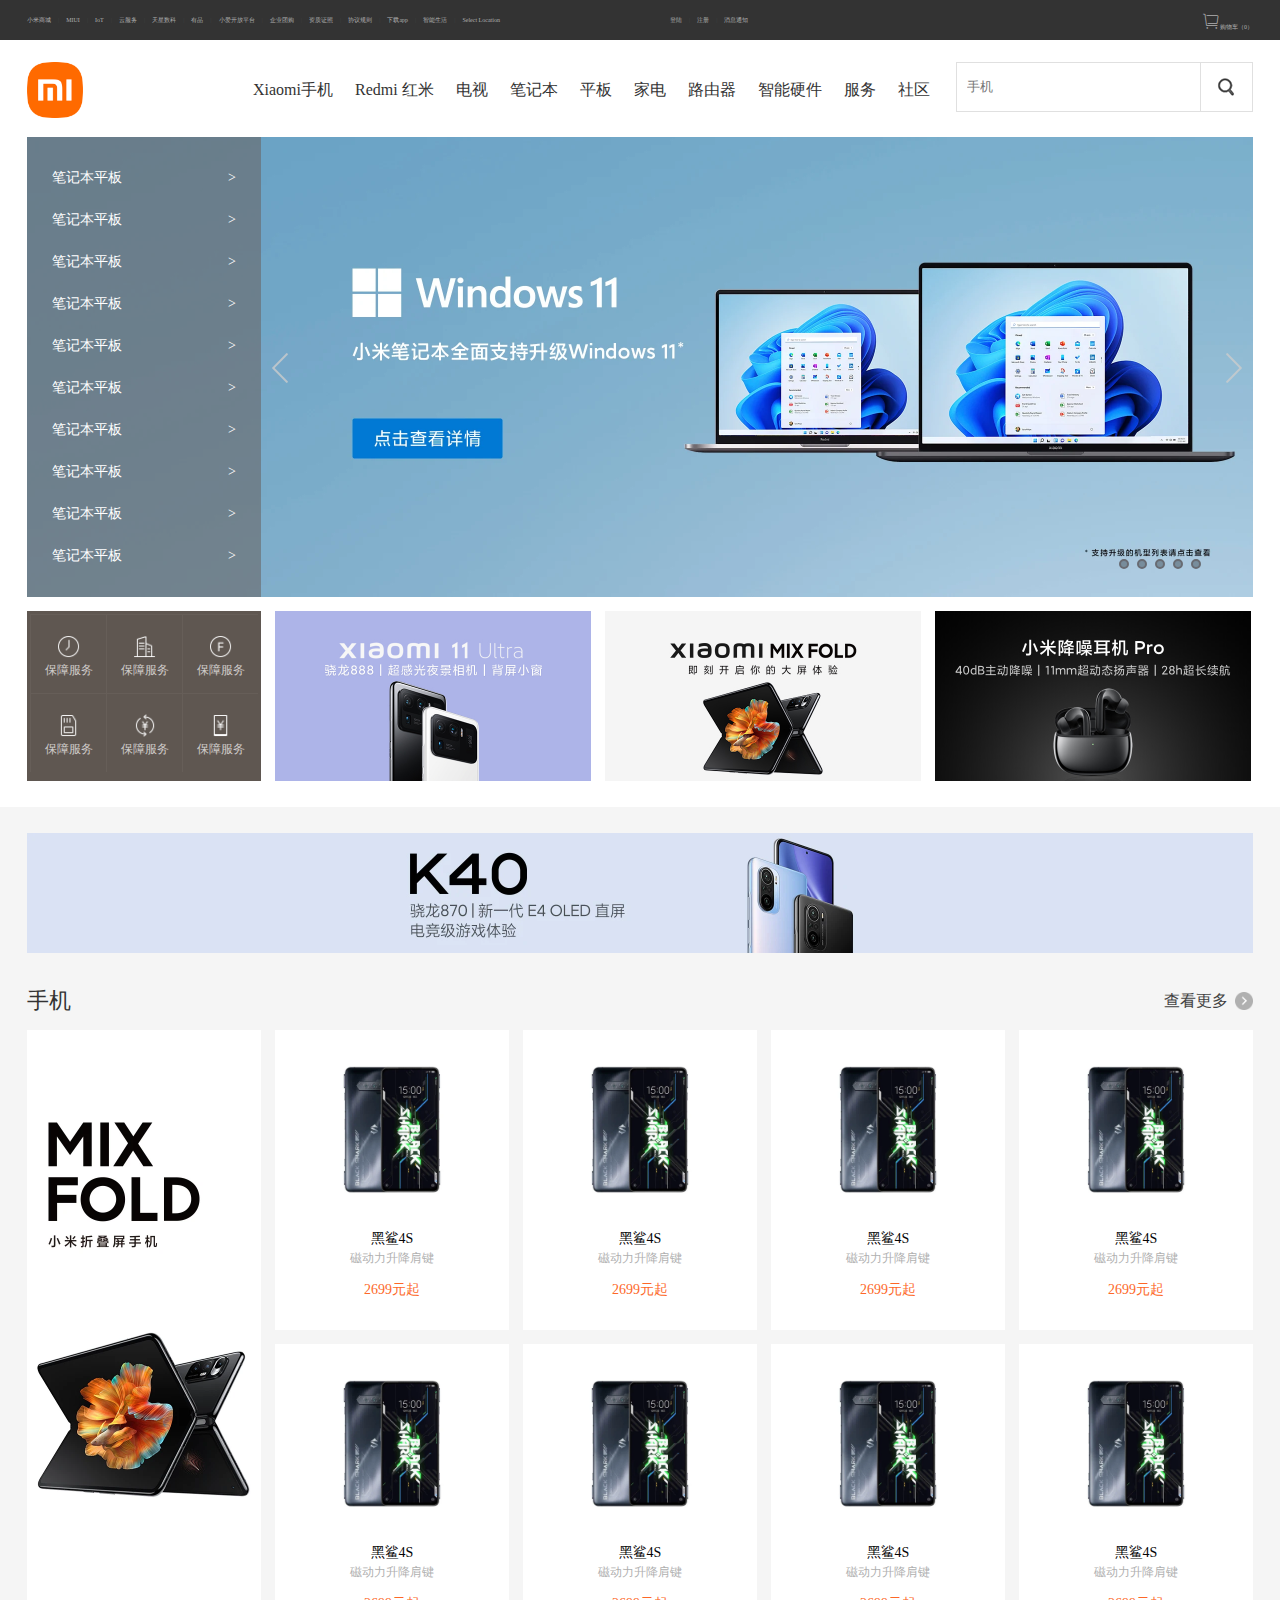
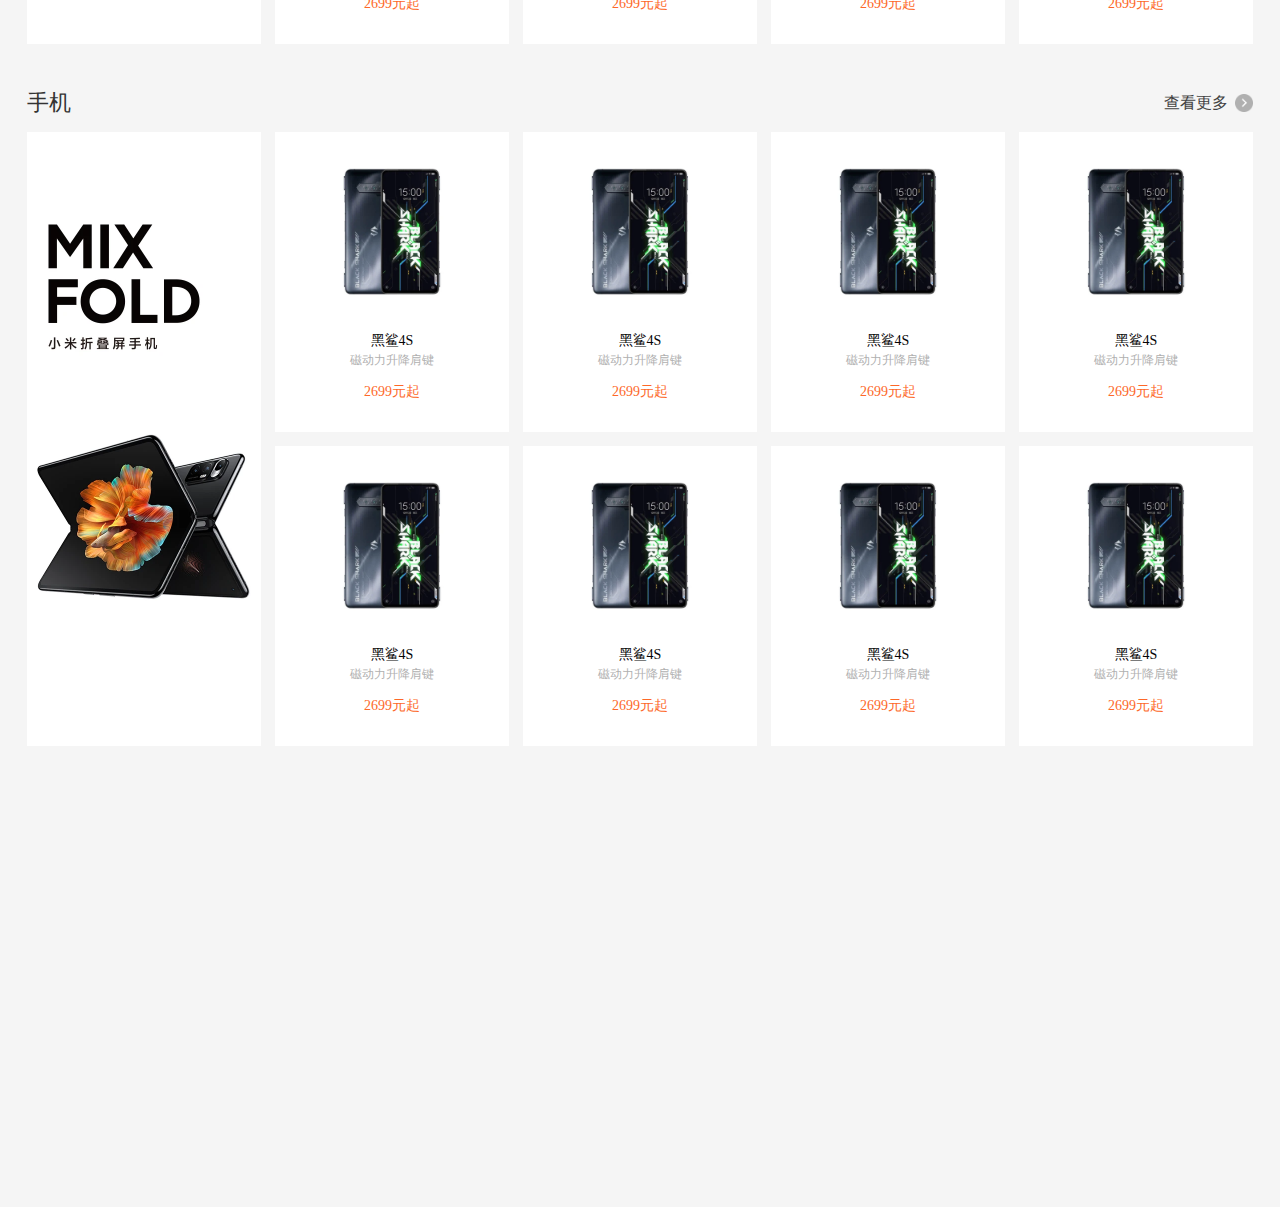
<file: index.html>
<!DOCTYPE html>
<html lang="ch">

<head>
    <meta charset="UTF-8">
    <meta http-equiv="X-UA-Compatible" content="IE=edge">
    <meta name="viewport" content="width=1, initial-scale=1.0">
    <title>Document</title>
    <link rel="stylesheet" href="style.css">
    <style>
        @font-face {
            font-family: 'icomoon';
            src: url('fonts/icomoon.eot?7kkyc2');
            src: url('fonts/icomoon.eot?7kkyc2#iefix') format('embedded-opentype'),
                url('fonts/icomoon.ttf?7kkyc2') format('truetype'),
                url('fonts/icomoon.woff?7kkyc2') format('woff'),
                url('fonts/icomoon.svg?7kkyc2#icomoon') format('svg');
            font-weight: normal;
            font-style: normal;
        }
    </style>

</head>

<body>
    <!-- 顶部 -->
    <div class="top">
        <div class="w">
            <div class="top-nav">
                <ul>
                    <li><a href="#">小米商城</a> <span>|</span> </li>
                    <li><a href="#">MIUI</a> <span>|</span> </li>
                    <li><a href="#">IoT</a> <span> | </span></li>
                    <li><a href="#">云服务</a> <span> | </span></li>
                    <li><a href="#">天星数科</a> <span> | </span></li>
                    <li><a href="#">有品</a> <span> | </span></li>
                    <li><a href="#">小爱开放平台</a> <span> | </span></li>
                    <li><a href="#">企业团购</a> <span> | </span></li>
                    <li><a href="#">资质证照</a> <span> | </span></li>
                    <li><a href="#">协议规则</a> <span> | </span></li>
                    <li><a href="#">下载app</a> <span> | </span></li>
                    <li><a href="#">智能生活</a> <span> | </span></li>
                    <li><a href="#">Select Location</a></li>
                </ul>
                <div class="login">
                    <ul>
                        <li><a href="#">登陆</a> <span> | </span></li>
                        <li><a href="#">注册</a> <span> | </span></li>
                        <li><a href="#">消息通知</a></li>

                    </ul>
                </div>

                <div class="gouwuche">
                    <a href="#">
                        <span>购物车（0）</span>

                    </a>
                </div>
            </div>

        </div>
    </div>

    <!-- 头部 -->
    <div class="header w">
        <div class="logo">
            <a href="#"><img src="images/logo-mi2.png"></a>
        </div>
        <!-- 头部导航栏 -->
        <div class="header-nav">
            <ul>
                <li><a href="#">Xiaomi手机</a></li>
                <li><a href="#">Redmi 红米</a></li>
                <li><a href="#">电视</a></li>
                <li><a href="#">笔记本</a></li>
                <li><a href="#">平板</a></li>
                <li><a href="#">家电</a></li>
                <li><a href="#">路由器</a></li>
                <li><a href="#">智能硬件</a></li>
                <li><a href="#">服务</a></li>
                <li><a href="#">社区</a></li>
            </ul>
        </div>
        <!-- 搜索框 -->
        <div class="search">
            <input type="text" id="search-k" value="手机">
            <input type="submit" value="" id="anniu">
        </div>
    </div>

    <!-- banner -->
    <div class="banner w">
        <div class="slider">
            <div class="arrow">
                <a href="#" class="arrow-l"></a>
                <a href="#" class="arrow-r"></a>
            </div>
            <div class="circle">
                <ul>
                    <li><a href="#"></a></li>
                    <li><a href="#"></a></li>
                    <li><a href="#"></a></li>
                    <li><a href="#"></a></li>
                    <li><a href="#"></a></li>
                </ul>
            </div>

        </div>

        <div class="subnav">
            <ul>
                <li><a href="#">笔记本平板 <span>></span> </a></li>
                <li><a href="#">笔记本平板 <span>></span> </a></li>
                <li><a href="#">笔记本平板 <span>></span> </a></li>
                <li><a href="#">笔记本平板 <span>></span> </a></li>
                <li><a href="#">笔记本平板 <span>></span> </a></li>
                <li><a href="#">笔记本平板 <span>></span> </a></li>
                <li><a href="#">笔记本平板 <span>></span> </a></li>
                <li><a href="#">笔记本平板 <span>></span> </a></li>
                <li><a href="#">笔记本平板 <span>></span> </a></li>
                <li><a href="#">笔记本平板 <span>></span> </a></li>
            </ul>
        </div>
    </div>

    <!-- banner2 -->
    <div class="channel w">
        <div class="home">
            <ul>
                <li>
                    <a href="#" class="icon1">
                        <span>保障服务</span>
                    </a>
                </li>
                <li>
                    <a href="#" class="icon2">
                        <span>保障服务</span>
                    </a>
                </li>
                <li>
                    <a href="#" class="icon3">
                        <span>保障服务</span>
                    </a>
                </li>
                <li>
                    <a href="#" class="icon4">
                        <span>保障服务</span>
                    </a>
                </li>
                <li>
                    <a href="#" class="icon5">
                        <span>保障服务</span>
                    </a>
                </li>
                <li>
                    <a href="#" class="icon6">
                        <span>保障服务</span>
                    </a>
                </li>
            </ul>
        </div>

        <div class="homesub">
            <ul>
                <li>
                    <a href="#">
                        <img src="images/homesub1.jpeg">
                    </a>
                </li>
                <li>
                    <a href="#">
                        <img src="images/homesub2.jpeg">
                    </a>
                </li>
                <li>
                    <a href="#">
                        <img src="images/homesub3.png">
                    </a>
                </li>
            </ul>
        </div>
    </div>


    <!-- product  -->
    <div class="products">
        <div class="k40 w">
            <a href="#"><img src="images/k40.webp"></a>
        </div>
        <div class="phone w">
            <div class="phone-hd">
                <h4>手机</h4>
                <a href="#">查看更多</a>
            </div>
            <div class="phone-bd">
                <a href="#"><img src="images/phone-bd1.webp" id="phone-frist"></a>
                <ul>
                    <li>
                        <a href="#">
                            <img src="images/phone-bd2.webp">
                            <div class="phone-bd-info">
                                <h4>黑鲨4S</h4>
                                <p>磁动力升降肩键</p>
                                <p class="fc-orange">2699元起</p>
                            </div>
                        </a>
                    </li>
                    <li>
                        <a href="#">
                            <img src="images/phone-bd2.webp">
                            <div class="phone-bd-info">
                                <h4>黑鲨4S</h4>
                                <p>磁动力升降肩键</p>
                                <p class="fc-orange">2699元起</p>
                            </div>
                        </a>
                    </li>
                    <li>
                        <a href="#">
                            <img src="images/phone-bd2.webp">
                            <div class="phone-bd-info">
                                <h4>黑鲨4S</h4>
                                <p>磁动力升降肩键</p>
                                <p class="fc-orange">2699元起</p>
                            </div>
                        </a>
                    </li>
                    <li>
                        <a href="#">
                            <img src="images/phone-bd2.webp">
                            <div class="phone-bd-info">
                                <h4>黑鲨4S</h4>
                                <p>磁动力升降肩键</p>
                                <p class="fc-orange">2699元起</p>
                            </div>
                        </a>
                    </li>
                    <li>
                        <a href="#">
                            <img src="images/phone-bd2.webp">
                            <div class="phone-bd-info">
                                <h4>黑鲨4S</h4>
                                <p>磁动力升降肩键</p>
                                <p class="fc-orange">2699元起</p>
                            </div>
                        </a>
                    </li>
                    <li>
                        <a href="#">
                            <img src="images/phone-bd2.webp">
                            <div class="phone-bd-info">
                                <h4>黑鲨4S</h4>
                                <p>磁动力升降肩键</p>
                                <p class="fc-orange">2699元起</p>
                            </div>
                        </a>
                    </li>
                    <li>
                        <a href="#">
                            <img src="images/phone-bd2.webp">
                            <div class="phone-bd-info">
                                <h4>黑鲨4S</h4>
                                <p>磁动力升降肩键</p>
                                <p class="fc-orange">2699元起</p>
                            </div>
                        </a>
                    </li>
                    <li>
                        <a href="#">
                            <img src="images/phone-bd2.webp">
                            <div class="phone-bd-info">
                                <h4>黑鲨4S</h4>
                                <p>磁动力升降肩键</p>
                                <p class="fc-orange">2699元起</p>
                            </div>
                        </a>
                    </li>
                </ul>
            </div>
        </div>

        <div class="phone w">
            <div class="phone-hd">
                <h4>手机</h4>
                <a href="#">查看更多</a>
            </div>
            <div class="phone-bd">
                <a href="#"><img src="images/phone-bd1.webp" id="phone-frist"></a>
                <ul>
                    <li>
                        <a href="#">
                            <img src="images/phone-bd2.webp">
                            <div class="phone-bd-info">
                                <h4>黑鲨4S</h4>
                                <p>磁动力升降肩键</p>
                                <p class="fc-orange">2699元起</p>
                            </div>
                        </a>
                    </li>
                    <li>
                        <a href="#">
                            <img src="images/phone-bd2.webp">
                            <div class="phone-bd-info">
                                <h4>黑鲨4S</h4>
                                <p>磁动力升降肩键</p>
                                <p class="fc-orange">2699元起</p>
                            </div>
                        </a>
                    </li>
                    <li>
                        <a href="#">
                            <img src="images/phone-bd2.webp">
                            <div class="phone-bd-info">
                                <h4>黑鲨4S</h4>
                                <p>磁动力升降肩键</p>
                                <p class="fc-orange">2699元起</p>
                            </div>
                        </a>
                    </li>
                    <li>
                        <a href="#">
                            <img src="images/phone-bd2.webp">
                            <div class="phone-bd-info">
                                <h4>黑鲨4S</h4>
                                <p>磁动力升降肩键</p>
                                <p class="fc-orange">2699元起</p>
                            </div>
                        </a>
                    </li>
                    <li>
                        <a href="#">
                            <img src="images/phone-bd2.webp">
                            <div class="phone-bd-info">
                                <h4>黑鲨4S</h4>
                                <p>磁动力升降肩键</p>
                                <p class="fc-orange">2699元起</p>
                            </div>
                        </a>
                    </li>
                    <li>
                        <a href="#">
                            <img src="images/phone-bd2.webp">
                            <div class="phone-bd-info">
                                <h4>黑鲨4S</h4>
                                <p>磁动力升降肩键</p>
                                <p class="fc-orange">2699元起</p>
                            </div>
                        </a>
                    </li>
                    <li>
                        <a href="#">
                            <img src="images/phone-bd2.webp">
                            <div class="phone-bd-info">
                                <h4>黑鲨4S</h4>
                                <p>磁动力升降肩键</p>
                                <p class="fc-orange">2699元起</p>
                            </div>
                        </a>
                    </li>
                    <li>
                        <a href="#">
                            <img src="images/phone-bd2.webp">
                            <div class="phone-bd-info">
                                <h4>黑鲨4S</h4>
                                <p>磁动力升降肩键</p>
                                <p class="fc-orange">2699元起</p>
                            </div>
                        </a>
                    </li>
                </ul>
            </div>
        </div>
    </div>
    </div>
</body>

</html>
</file>
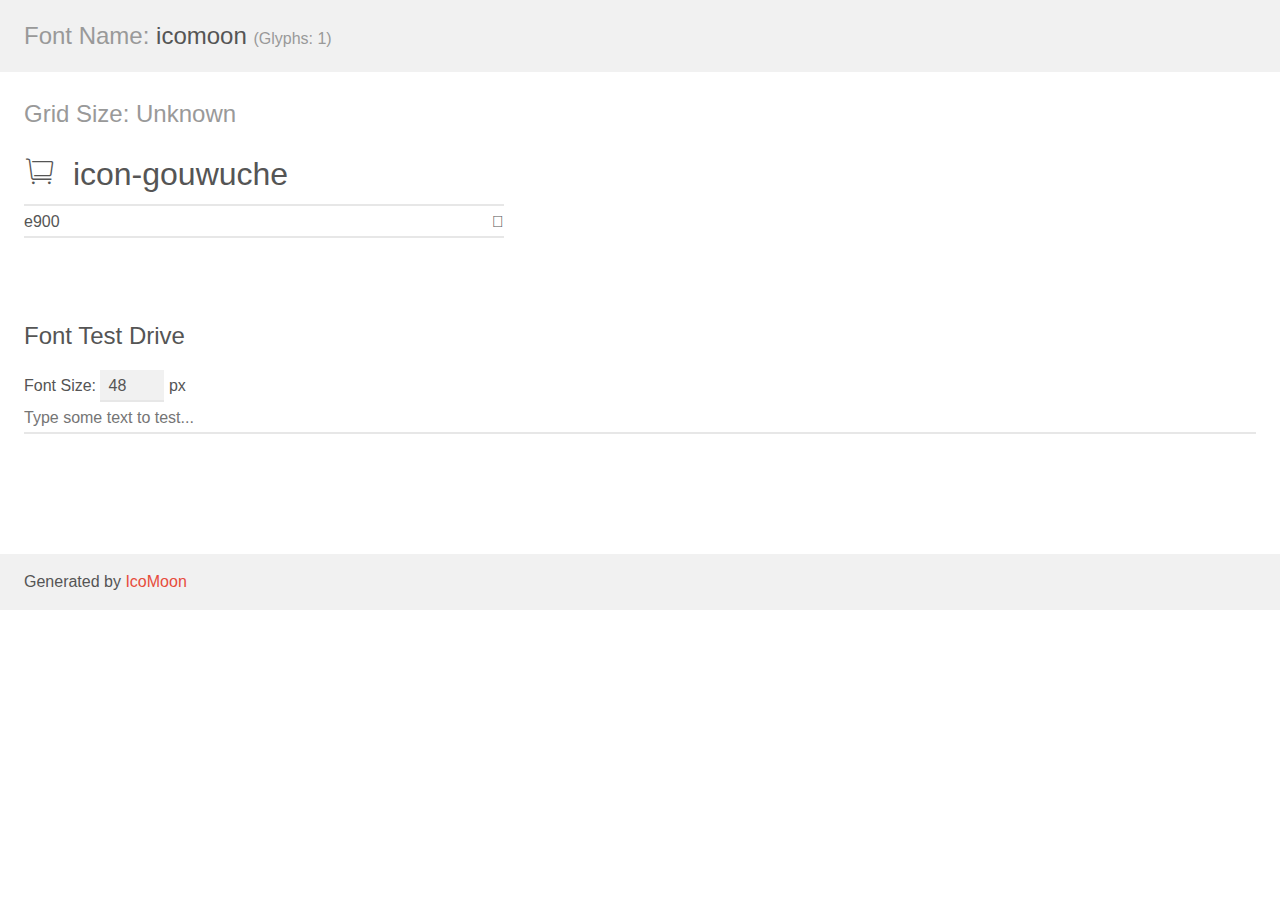
<file: icomoon/demo.html>
<!doctype html>
<html>
<head>
    <meta charset="utf-8">
    <title>IcoMoon Demo</title>
    <meta name="description" content="An Icon Font Generated By IcoMoon.io">
    <meta name="viewport" content="width=device-width, initial-scale=1">
    <link rel="stylesheet" href="demo-files/demo.css">
    <link rel="stylesheet" href="style.css"></head>
<body>
    <div class="bgc1 clearfix">
        <h1 class="mhmm mvm"><span class="fgc1">Font Name:</span> icomoon <small class="fgc1">(Glyphs:&nbsp;1)</small></h1>
    </div>
    <div class="clearfix mhl ptl">
        <h1 class="mvm mtn fgc1">Grid Size: Unknown</h1>
        <div class="glyph fs1">
            <div class="clearfix bshadow0 pbs">
                <span class="icon-gouwuche"></span>
                <span class="mls"> icon-gouwuche</span>
            </div>
            <fieldset class="fs0 size1of1 clearfix hidden-false">
                <input type="text" readonly value="e900" class="unit size1of2" />
                <input type="text" maxlength="1" readonly value="&#xe900;" class="unitRight size1of2 talign-right" />
            </fieldset>
            <div class="fs0 bshadow0 clearfix hidden-true">
                <span class="unit pvs fgc1">liga: </span>
                <input type="text" readonly value="" class="liga unitRight" />
            </div>
        </div>
    </div>

    <!--[if gt IE 8]><!-->
    <div class="mhl clearfix mbl">
        <h1>Font Test Drive</h1>
        <label>
            Font Size: <input id="fontSize" type="number" class="textbox0 mbm"
            min="8" value="48" />
            px
        </label>
        <input id="testText" type="text" class="phl size1of1 mvl"
        placeholder="Type some text to test..." value=""/>
        <div id="testDrive" class="icon-" style="font-family: icomoon">&nbsp;
        </div>
    </div>
    <!--<![endif]-->
    <div class="bgc1 clearfix">
        <p class="mhl">Generated by <a href="https://icomoon.io/app">IcoMoon</a></p>
    </div>

    <script src="demo-files/demo.js"></script>
</body>
</html>
</file>
<file: style.css>
@font-face {
  font-family: "iconfont";
  src: url("iconfont.ttf?t=1635397403487") format("truetype");
}
.iconfont {
  font-family: "iconfont" !important;
  font-size: 16px;
  font-style: normal;
  -webkit-font-smoothing: antialiased;
  -moz-osx-font-smoothing: grayscale;
}

* {
  padding: 0;
  margin: 0;
}

body {
  color: #f5f5f5;
}

.w {
  width: 1226px;
  margin: auto;
}

li {
  list-style: none;
}

a {
  text-decoration: none;
}

/* 顶部 */
.top {
  height: 40px;
  background-color: #333333;
}

.top .w .top-nav {
  height: 40px;
  line-height: 40px;
  font-size: 6px;
}
.top .w .top-nav ul li {
  float: left;
}

.top .w .top-nav ul li a {
  float: left;
  color: #b0b0b0;
}

.top .w .top-nav ul li span {
  float: left;
  padding: 0 7px;
  color: #424242;
}

.top .w .top-nav .login {
  float: left;
  margin-left: 170px;
}

.top .w .top-nav ul li a:hover {
  color: #fff;
}
/* 购物车 */
.top .w .top-nav .gouwuche a span::before {
  right: 350px;
  font-family: "icomoon";
  font-size: 18px;
  color: #b0b0b0;
  content: "\e900";
}

.top .w .top-nav .gouwuche a {
  float: right;
  line-height: 42px;
  color: #b0b0b0;
}

.top .w .top-nav .gouwuche a :hover {
  color: #fd6828;
}

.top .w .top-nav .gouwuche a :hover ::before {
  color: #fd6828;
}

/* 头部导航栏 */
.header {
  height: 50px;
  margin-top: 22px;
}

.logo {
  float: left;
  margin-right: 148px;
}

.logo img {
  float: left;
  height: 56px;
}

.header .header-nav ul li {
  float: left;
  line-height: 56px;
  padding-left: 22px;
}
.header .header-nav ul li a {
  color: #333333;
}

.header .header-nav ul li a:hover {
  color: #fd6828;
}

.header .search {
  float: right;
  height: 50px;
}

.header .search input {
  float: left;
  padding-left: 10px;
  width: 233px;
  height: 48px;
  border: 1px solid #e0e0e0;
  color: #757575;
  outline: 0;
}

.header .search input :hover {
  outline: 1px solid #fd6828;
}

.header .search #anniu {
  float: left;
  width: 52px;
  height: 50px;
  border: 1px solid #e0e0e0;
  background-color: #fff;
  border-left: 0;
  background-image: url(images/search1.png);
  cursor: pointer;
}

.header .search #anniu:hover {
  background-image: url(images/search2.png);
}

.banner {
  position: relative;
  margin-top: 25px;
  height: 460px;
  background: url(images/banner0.webp) no-repeat center;
  background-size: contain;
}

/* .banner .slider .arrow {
  height: 71px;
  width: 41px;
} */

.banner .slider .arrow .arrow-l {
  position: absolute;
  height: 71px;
  width: 41px;
  top: 50%;
  left: 234px;
  margin-top: -35px;
  background: url(images/icon-slides.png) -83px;
}

.banner .slider .arrow .arrow-l:hover {
  background: url(images/icon-slides.png) 0;
}

.banner .slider .arrow .arrow-r {
  position: absolute;
  height: 71px;
  width: 41px;
  top: 50%;
  right: 0;
  margin-top: -35px;
  background: url(images/icon-slides.png) -125px;
}

.banner .slider .arrow .arrow-r:hover {
  background: url(images/icon-slides.png) -208px;
}

.banner .slider .circle {
  width: 82px;
}

.banner .slider .circle ul {
  position: absolute;
  bottom: 26px;
  right: 34px;
  width: 100px;
  height: 12px;
  /* background-color: #fff; */
}

.banner .slider .circle ul li a {
  float: left;
  width: 6px;
  height: 6px;
  margin-right: 8px;
  background-color: rgba(0, 0, 0, 0.3);
  border: 2px solid #686b72;
  border-radius: 50%;
}

.banner .slider .circle ul li a:hover {
  background-color: #8a8e98;
}

.banner .subnav {
  float: left;
  width: 234px;
  height: 460px;
  background: rgba(105, 101, 101, 0.6);
}

.banner .subnav ul {
  margin-top: 20px;
}

.banner .subnav ul li {
  float: left;
  width: 234px;
}

.banner .subnav ul li a {
  display: block;
  height: 42px;
  line-height: 42px;
  padding-left: 25px;
  padding-right: 25px;
  color: #fff;
  font-size: 14px;
}

.banner .subnav ul li a span {
  float: right;
}

.banner .subnav ul li a:hover {
  background-color: #fd6828;
}

/*  */
.channel {
  height: 170px;
  margin-top: 14px;
  margin-bottom: 26px;
}

.channel .home {
  float: left;
  width: 234px;
  height: 170px;
  background-color: #5f5751;
}

.channel .home ul {
  padding: 3px 3px 3px 3px;
}

.channel .home ul li {
  float: left;
}

.channel .home ul li .icon1 {
  background: url(images/icon1.png) no-repeat center 20px;
  background-size: 30%;
}
.channel .home ul li .icon2 {
  background: url(images/icon2.png) no-repeat center 20px;
  background-size: 30%;
}
.channel .home ul li .icon3 {
  background: url(images/icon3.png) no-repeat center 20px;
  background-size: 30%;
}
.channel .home ul li .icon4 {
  background: url(images/icon4.png) no-repeat center 20px;
  background-size: 30%;
}
.channel .home ul li .icon5 {
  background: url(images/icon5.png) no-repeat center 20px;
  background-size: 30%;
}
.channel .home ul li .icon6 {
  background: url(images/icon6.png) no-repeat center 20px;
  background-size: 30%;
}

.channel .home ul li a {
  display: block;
  width: 75px;
  height: 78px;
  line-height: 110px;
  text-align: center;
  font-size: 12px;
  color: #cfccca;
  border: 1px solid #665e58;
  border-right: 0;
  border-bottom: 0;
}

.channel .home ul li a:hover {
  color: #fff;
}

.channel .homesub ul li a img {
  float: left;
  margin-left: 14px;
  width: 316px;
  height: 170px;
}

.channel .homesub ul li a img:hover {
  box-shadow: 1px 1px 5px 1px rgba(0, 0, 0, 0.3);
}

.products {
  background-color: #f5f5f5;
  height: 2000px;
}

.products .k40 img {
  margin-top: 26px;
  height: 120px;
}

.products .phone {
  height: 652px;
  margin-bottom: 50px;
  background-color: #f5f5f5;
}

.products .phone .phone-hd {
  height: 58px;
  margin-top: 15px;
}

.products .phone .phone-hd h4 {
  float: left;
  line-height: 58px;
  font-size: 22px;
  color: #333333;
  font-weight: 200;
}

.products .phone .phone-hd a {
  float: right;
  padding-right: 25px;
  line-height: 58px;
  color: #424242;
  font-size: 16px;
  font-weight: 200;
  background: url(images/phone-hd.png) no-repeat right;
  background-size: 20%;
}

.products .phone .phone-hd a:hover {
  color: #fd6828;
  background: url(images/phone-hd2.png) no-repeat right;
  background-size: 20%;
}

.products .phone .phone-bd ul li a {
  float: left;
  margin-left: 14px;
  margin-bottom: 14px;
  padding: 20px 0;
  width: 234px;
  height: 260px;
  background-color: #fff;
}

.products .phone .phone-bd a img {
  float: left;
  width: 234px;
  height: 614px;
}

.products .phone .phone-bd ul li a img {
  width: 160px;
  height: 160px;
  padding: 0px 37px 20px;
}

.products .phone .phone-bd ul li a .phone-bd-info {
  text-align: center;
}

.products .phone .phone-bd ul li a .phone-bd-info h4 {
  margin: 0 10px 2px;
  color: #050505;
  font-size: 14px;
  font-weight: normal;
}

.products .phone .phone-bd ul li a .phone-bd-info p {
  margin-bottom: 14px;
  color: #b0b0b0;
  font-size: 12px;
}

.products .phone .phone-bd ul li a .phone-bd-info .fc-orange {
  font-size: 14px;
  color: #fd6828;
}

.products .phone .phone-bd ul li a:hover,
.phone-bd #phone-frist:hover:hover {
  box-shadow: 0px 5px 15px 0px rgba(0, 0, 0, 0.15);
}
</file>
<file: icomoon/demo-files/demo.css>
body {
  padding: 0;
  margin: 0;
  font-family: sans-serif;
  font-size: 1em;
  line-height: 1.5;
  color: #555;
  background: #fff;
}
h1 {
  font-size: 1.5em;
  font-weight: normal;
}
small {
  font-size: .66666667em;
}
a {
  color: #e74c3c;
  text-decoration: none;
}
a:hover, a:focus {
  box-shadow: 0 1px #e74c3c;
}
.bshadow0, input {
  box-shadow: inset 0 -2px #e7e7e7;
}
input:hover {
  box-shadow: inset 0 -2px #ccc;
}
input, fieldset {
  font-family: sans-serif;
  font-size: 1em;
  margin: 0;
  padding: 0;
  border: 0;
}
input {
  color: inherit;
  line-height: 1.5;
  height: 1.5em;
  padding: .25em 0;
}
input:focus {
  outline: none;
  box-shadow: inset 0 -2px #449fdb;
}
.glyph {
  font-size: 16px;
  width: 15em;
  padding-bottom: 1em;
  margin-right: 4em;
  margin-bottom: 1em;
  float: left;
  overflow: hidden;
}
.liga {
  width: 80%;
  width: calc(100% - 2.5em);
}
.talign-right {
  text-align: right;
}
.talign-center {
  text-align: center;
}
.bgc1 {
  background: #f1f1f1;
}
.fgc1 {
  color: #999;
}
.fgc0 {
  color: #000;
}
p {
  margin-top: 1em;
  margin-bottom: 1em;
}
.mvm {
  margin-top: .75em;
  margin-bottom: .75em;
}
.mtn {
  margin-top: 0;
}
.mtl, .mal {
  margin-top: 1.5em;
}
.mbl, .mal {
  margin-bottom: 1.5em;
}
.mal, .mhl {
  margin-left: 1.5em;
  margin-right: 1.5em;
}
.mhmm {
  margin-left: 1em;
  margin-right: 1em;
}
.mls {
  margin-left: .25em;
}
.ptl {
  padding-top: 1.5em;
}
.pbs, .pvs {
  padding-bottom: .25em;
}
.pvs, .pts {
  padding-top: .25em;
}
.unit {
  float: left;
}
.unitRight {
  float: right;
}
.size1of2 {
  width: 50%;
}
.size1of1 {
  width: 100%;
}
.clearfix:before, .clearfix:after {
  content: " ";
  display: table;
}
.clearfix:after {
  clear: both;
}
.hidden-true {
  display: none;
}
.textbox0 {
  width: 3em;
  background: #f1f1f1;
  padding: .25em .5em;
  line-height: 1.5;
  height: 1.5em;
}
#testDrive {
  display: block;
  padding-top: 24px;
  line-height: 1.5;
}
.fs0 {
  font-size: 16px;
}
.fs1 {
  font-size: 32px;
}
</file>
<file: icomoon/style.css>
@font-face {
  font-family: 'icomoon';
  src:  url('fonts/icomoon.eot?vmjsyn');
  src:  url('fonts/icomoon.eot?vmjsyn#iefix') format('embedded-opentype'),
    url('fonts/icomoon.ttf?vmjsyn') format('truetype'),
    url('fonts/icomoon.woff?vmjsyn') format('woff'),
    url('fonts/icomoon.svg?vmjsyn#icomoon') format('svg');
  font-weight: normal;
  font-style: normal;
  font-display: block;
}

[class^="icon-"], [class*=" icon-"] {
  /* use !important to prevent issues with browser extensions that change fonts */
  font-family: 'icomoon' !important;
  speak: never;
  font-style: normal;
  font-weight: normal;
  font-variant: normal;
  text-transform: none;
  line-height: 1;

  /* Better Font Rendering =========== */
  -webkit-font-smoothing: antialiased;
  -moz-osx-font-smoothing: grayscale;
}

.icon-gouwuche:before {
  content: "\e900";
}
</file>
